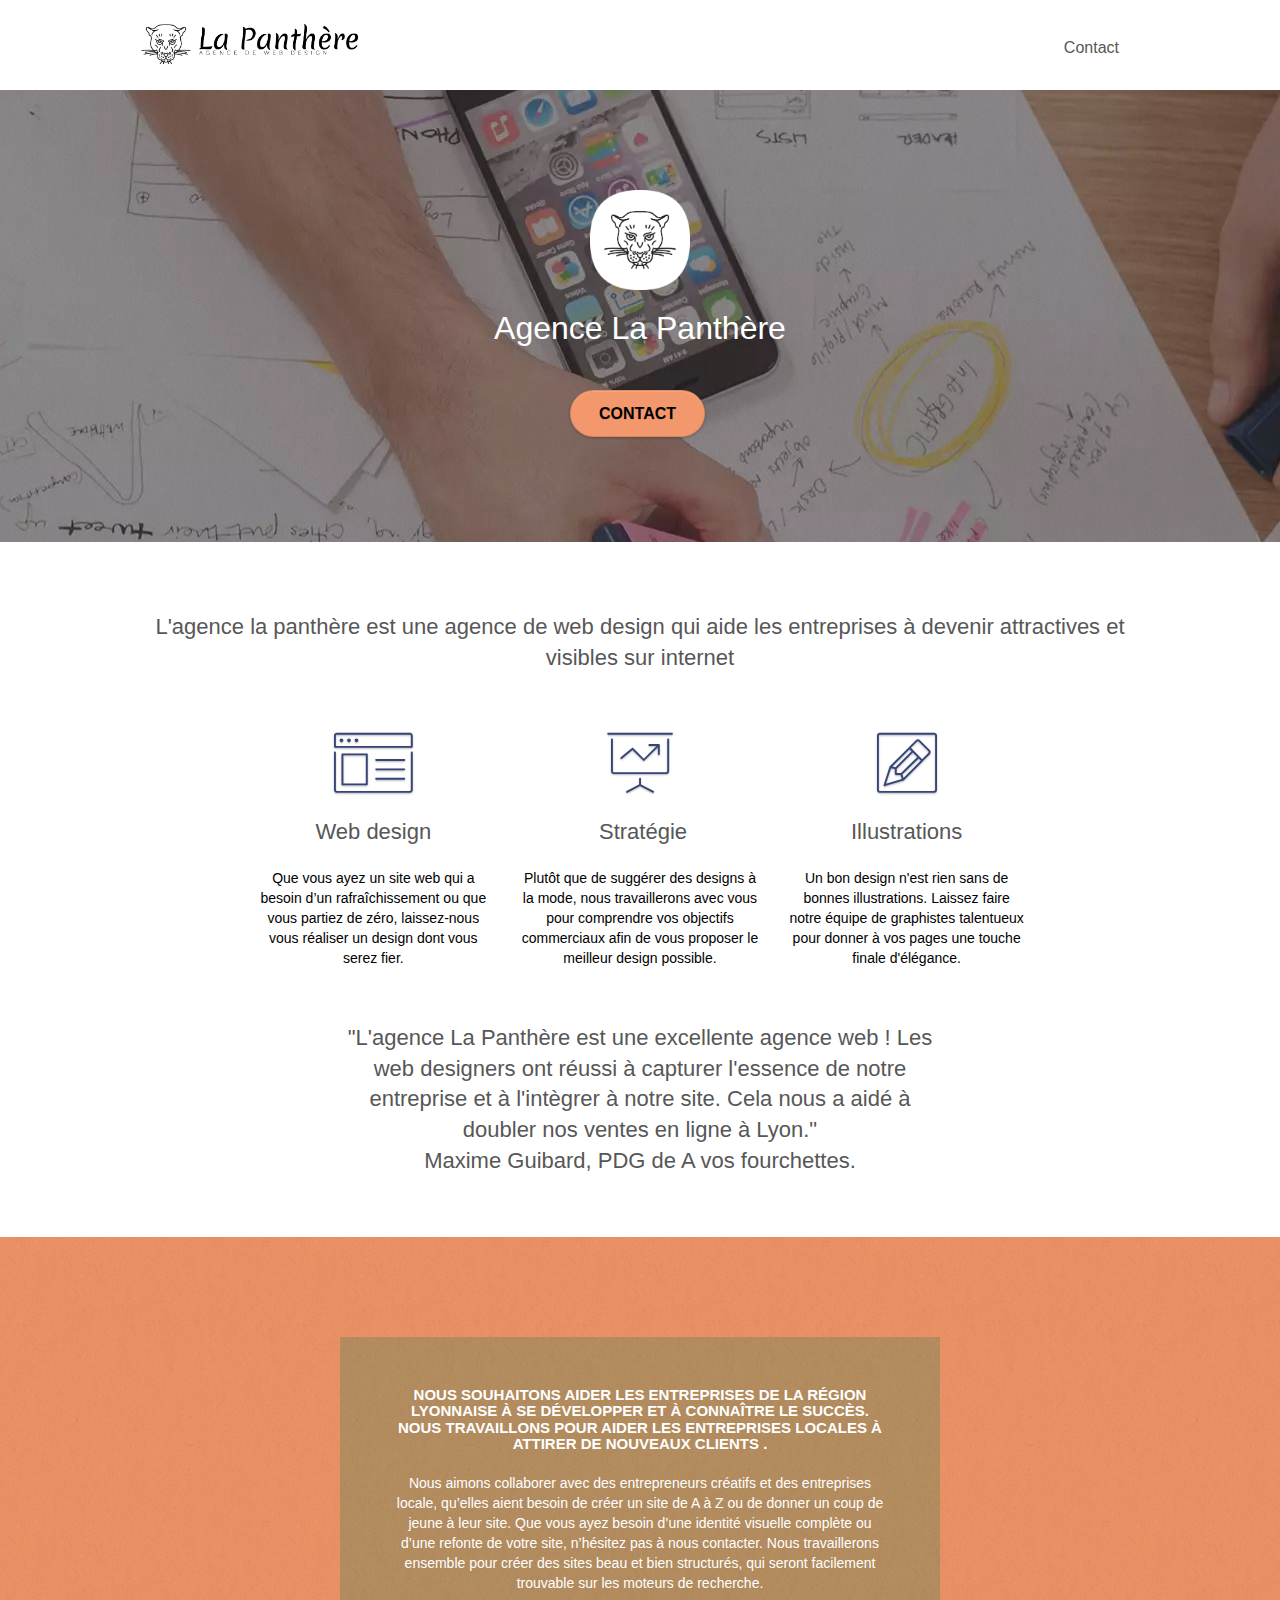
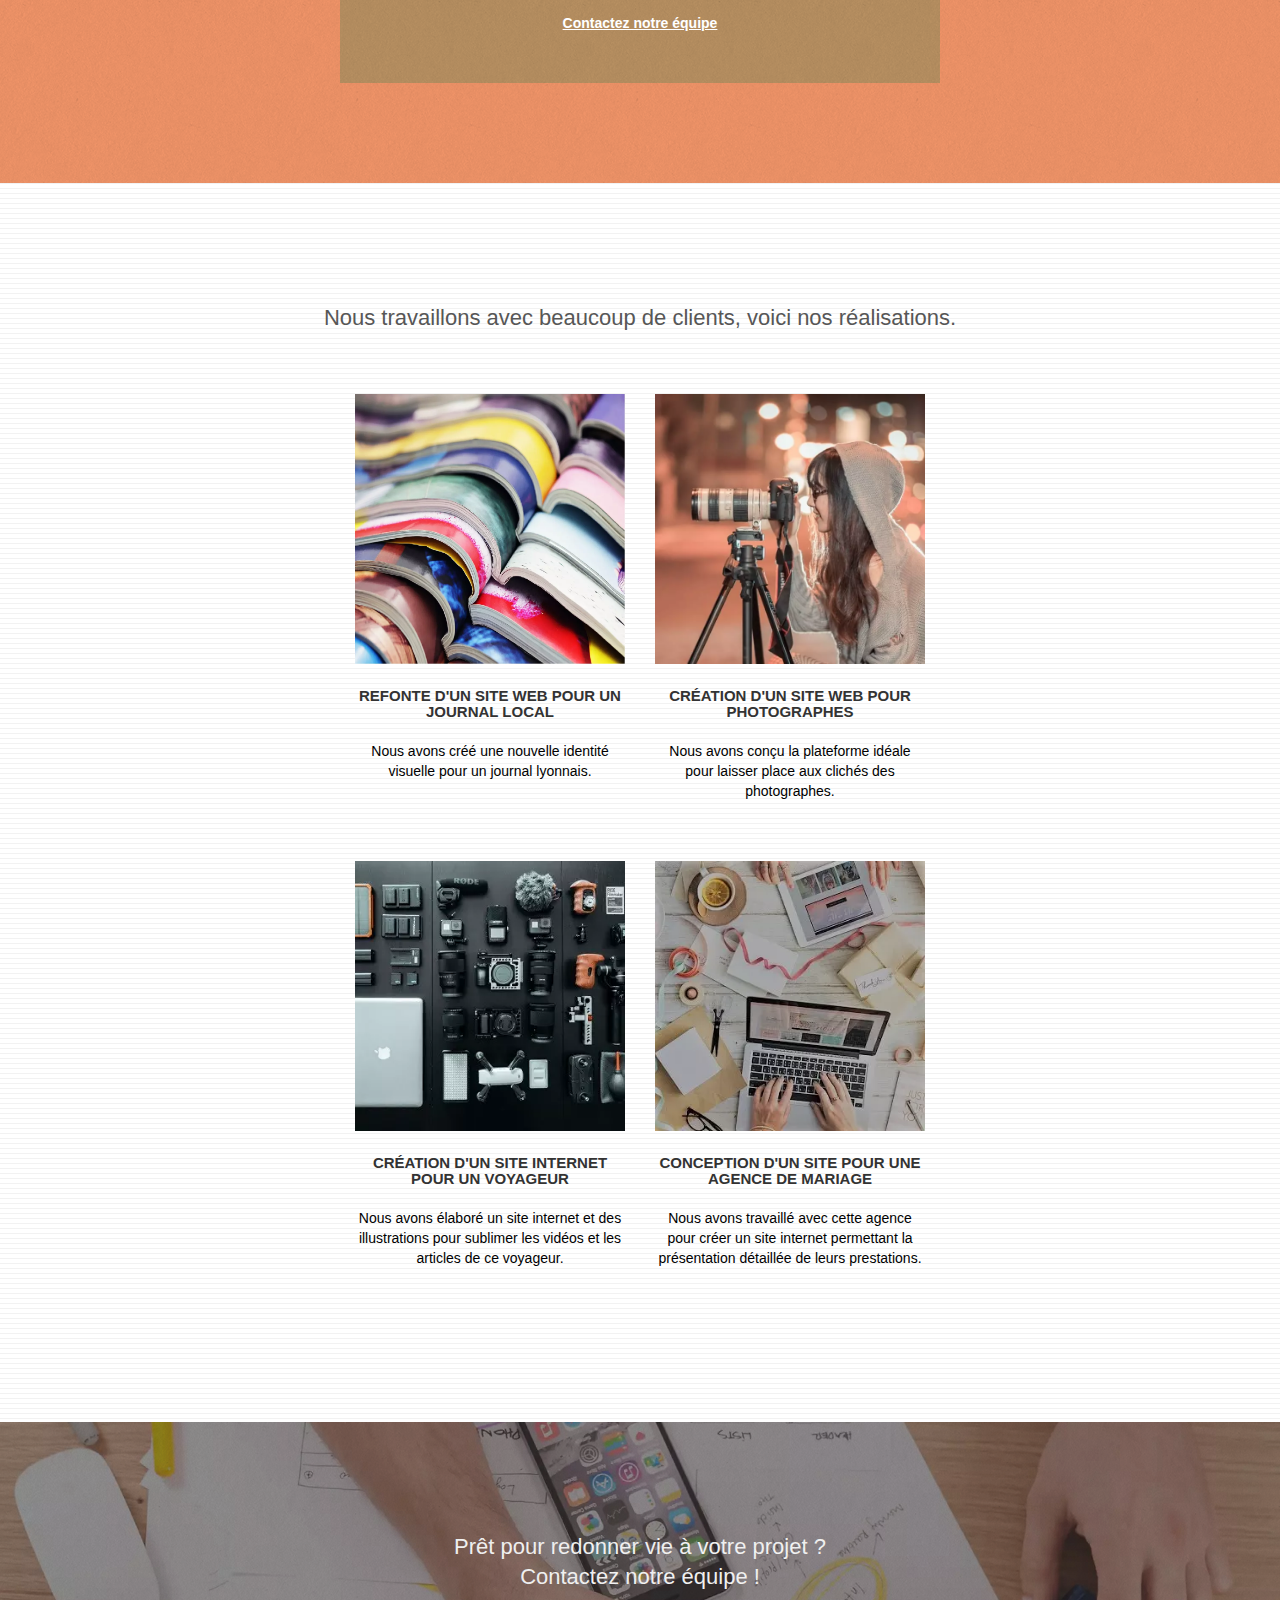
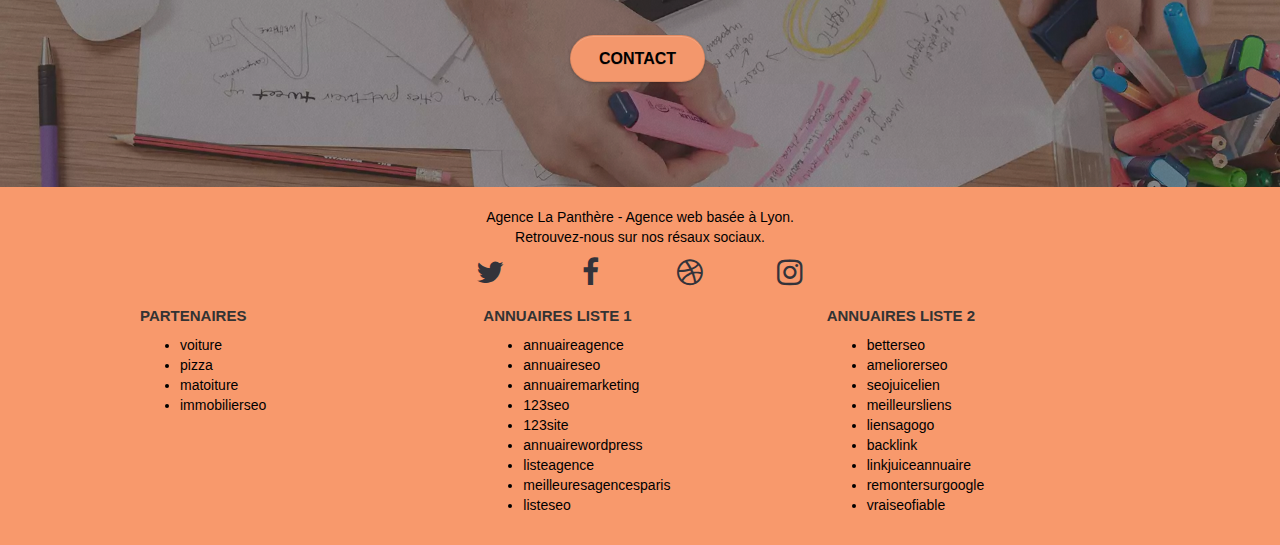
<file: index.html>
<!doctype html>
<html lang="fr">

<head>
	<meta charset="utf-8">
	<meta name="keywords" content="">
	<meta name="description" content="L'agence la panthère est une agence Lyonaise de web design qui aide
les entreprises à devenir attractives et visibles sur internet lancez vous, n'hésitez plus ! rejoignez nous ! ">
	<meta name="viewport" content="width=device-width, initial-scale=1.0, viewport-fit=cover">
	<link rel="shortcut icon" type="image/png" href="img/favicon.jpg">

	<link rel="stylesheet" type="text/css" href="./css/bootstrap.css">
	<link rel="stylesheet" type="text/css" href="style.css">
	<link rel="stylesheet" type="text/css" href="./css/font-awesome.css">
	<link rel="stylesheet" type="text/css" href="./css/et-line.css">
	<link rel="stylesheet" type="text/css" href="./css/normalize.css">


	<title>Agence web design La Panthère</title>


	<!-- Analytics -->

	<!-- Analytics END -->

</head>

<body>
	<!-- Principal conteneur -->
	
	<div class="page-container">
		<header>
	
			<!-- bloc-0 -->
	
			<div class="bloc bgc-white l-bloc " id="bloc-0">
				<div class="container bloc-sm">
	
					<nav class="navbar row">
						<div class="navbar-header">
							<a class="navbar-brand" href="index.html"><img src="img/agence-la-panthere-monochrome.webp"
									alt="Agence de Web design" /></a>
							<button id="nav-toggle" type="button" class="ui-navbar-toggle navbar-toggle"
								data-toggle="collapse" data-target=".navbar-1">
								<span class="sr-only">Toggle navigation</span>
							</button>
						</div>
						<div class="collapse navbar-collapse navbar-1 special-dropdown-nav">
							<ul class="site-navigation nav navbar-nav">
								<li>
									<a href="Contact.html">Contact</a>
								</li>
							</ul>
						</div>
					</nav>
				</div>
			</div>
		</header>
	<!-- bloc-0 END -->

	<!-- bloc-1-presentation -->
	<main>
		<div class="bloc bgc-dark-slate-blue bg-banniere d-bloc bg-t-edge bloc-bg-texture texture-paper b-parallax"
			id="bloc-1-hero">
			<div class="container bloc-lg">
				<div class="row tight-width-whitespace">
					<div class="col-sm-12">
						<img src="img/logo.webp" class="center-block image-resize-mode" width="100"
							alt="Logo de l'agence la Panthère basé à Lyon représentant la tête d'une panthère stylisé par quelques trait noir sur fond blanc." />
						<h1 class="text-center hero-bloc-text tc-white ">
							Agence La Panthère
						</h1>
						<div class="text-center">
							<a href="Contact.html" class="btn btn-lg btn-clean btn-rd cta-hero btn-atomic-tangerine"
								id="cta-hero">Contact</a>
						</div>
					</div>
				</div>
			</div>
		</div>
		<!-- bloc-1-presentation END -->

		<!-- bloc-2-services -->
		<div class="bloc bgc-white l-bloc" id="bloc-2-services">
			<div class="container bloc-md">
				<div class="row">
					<div class="text-center citationbot">
						<h2>L'agence la panthère est une agence de web design qui aide les entreprises à devenir
							attractives et visibles sur internet</h2>
					</div>
				</div>
				<div class="row voffset-lg med-width-whitespace">
					<div class="col-sm-4">
						<div class="text-center">
							<span class="et-icon-browser sm-shadow icon-dark-slate-blue icons icon-lg"></span>
						</div>
						<h2 class="mg-md text-center">
							Web design
						</h2>
						<p class="text-center ">
							Que vous ayez un site web qui a besoin d&rsquo;un rafraîchissement ou que vous partiez de
							zéro,
							laissez-nous vous réaliser un design dont vous serez fier.
						</p>
					</div>
					<div class="col-sm-4">
						<div class="text-center">
							<span class="et-icon-presentation sm-shadow icon-dark-slate-blue icons icon-lg"></span>
						</div>
						<h2 class="mg-md text-center">
							&nbsp;Stratégie
						</h2>
						<p class="text-center">
							Plutôt que de suggérer des designs à la mode, nous travaillerons avec vous pour comprendre
							vos
							objectifs commerciaux afin de vous proposer le meilleur design possible.<br>
						</p>
					</div>
					<div class="col-sm-4">
						<div class="text-center">
							<span class="et-icon-edit sm-shadow icon-dark-slate-blue icons icon-lg"></span>
						</div>
						<h2 class="mg-md text-center">
							Illustrations
						</h2>
						<p class="text-center">
							Un bon design n'est rien sans de bonnes illustrations. Laissez faire notre équipe de
							graphistes
							talentueux pour donner à vos pages une touche finale d'élégance.
						</p>
					</div>
				</div>
				<div class="col-xs-12 col-md-8 col-md-offset-2 text-center citationtop">
					<h2>"L'agence La Panthère est une excellente agence web ! Les<br /> web designers ont réussi à
						capturer
						l'essence de notre <br /> entreprise et à l'intègrer à notre site. Cela nous a aidé à <br />
						doubler nos
						ventes en ligne à Lyon."<br />Maxime Guibard, PDG de A vos fourchettes.</h2>
				</div>
			</div>
		</div>
		<!-- bloc-2-services END -->

		<!-- bloc-3-what-i-do -->
		<div class="bloc tc-white bgc-atomic-tangerine bg-presentation d-bloc bloc-bg-texture texture-paper b-parallax"
			id="bloc-3-what-i-do">
			<div class="container bloc-lg">
				<div class="row tight-width-whitespace black-background">
					<div class="col-sm-12">
						<h3 class="mg-md text-center tc-white">
							Nous souhaitons aider les entreprises de la région Lyonnaise à se développer et à connaître
							le succès. Nous travaillons pour aider les entreprises locales à attirer de nouveaux clients
							.<br>
						</h3>
						<p class="text-center white">
							Nous aimons collaborer avec des entrepreneurs créatifs et des entreprises locale, qu’elles
							aient besoin de créer un site de A à Z ou de donner un coup de jeune à leur site. Que vous
							ayez besoin d’une identité visuelle complète ou d’une refonte de votre site, n’hésitez pas à
							nous contacter. Nous travaillerons ensemble pour créer des sites beau et bien structurés,
							qui seront facilement trouvable sur les moteurs de recherche. <br><br><a
								class="ltc-white bold-link" href="page2.html">Contactez notre équipe</a><br>
						</p>
					</div>
				</div>
			</div>
		</div>
		<!-- bloc-3-what-i-do END -->

		<!-- bloc-4-portfolio -->
		<div class="bloc bgc-white bg-lines-h2-bg bg-repeat l-bloc" id="bloc-4-portfolio">
			<div class="container bloc-lg">
				<div class="row">
					<div class="col-sm-12 text-center">
						<h2>Nous travaillons avec beaucoup de clients, voici nos réalisations.</h2>
					</div>
				</div>
				<div class="row tight-width-whitespace portfolio-row">
					<div class="col-sm-6">
						<a href="#" data-lightbox="img/1.webp" data-gallery-id="gallery-1"
							data-caption="Refonte d'un site web pour un journal local" data-frame="snapshot-lb"><img
								src="img/1.webp" alt="Magsine ouvert et superposé en un camaieu de couleur"
								class="img-responsive portfolio-thumb" /></a>
						<h3 class="mg-md text-center">
							Refonte d'un site web pour un journal local
						</h3>
						<p class="text-center">
							Nous avons créé une nouvelle identité visuelle pour un journal lyonnais.
						</p>
					</div>
					<div class="col-sm-6">
						<a href="#" data-lightbox="img/2.webp" data-gallery-id="gallery-1"
							data-caption="Création d'un site web pour photographes" data-frame="snapshot-lb"><img
								src="img/2.webp" class="img-responsive portfolio-thumb"
								alt="Une jeune femme prenant une photo avec un trépied un soir dans la rue" /></a>
						<h3 class="mg-md text-center">
							Création d'un site web pour photographes
						</h3>
						<p class="text-center">
							Nous avons conçu la plateforme idéale pour laisser place aux clichés des photographes.
						</p>
					</div>
				</div>
				<div class="row tight-width-whitespace portfolio-row">
					<div class="col-sm-6">
						<a href="#" data-lightbox="img/3.webp" data-gallery-id="gallery-1"
							data-caption="Création d'un site internet pour un voyageur" data-frame="snapshot-lb"><img
								src="img/3.webp" class="img-responsive portfolio-thumb"
								alt="une photo ou sont disposé les outils du parfait photographe voyageur sur un fond noir mate" /></a>
						<h3 class="mg-md text-center">
							Création d'un site internet pour un voyageur
						</h3>
						<p class="text-center">
							Nous avons élaboré un site internet et des illustrations pour sublimer les vidéos et les
							articles de ce voyageur.
						</p>
					</div>
					<div class="col-sm-6">
						<a href="#" data-lightbox="img/4.webp" data-gallery-id="gallery-1"
							data-caption="Conception d'un site pour une agence de mariage" data-frame="snapshot-lb"><img
								src="img/4.webp" class="img-responsive portfolio-thumb"
								alt="Vue de dessus d'une table de travaille ou on peut apercevoir les mains de deux personnes travaillant sur mac et tablette avec des rubans un café des papiers aux alentours." /></a>
						<h3 class="mg-md text-center">
							Conception d'un site pour une agence de mariage
						</h3>
						<p class="text-center">
							Nous avons travaillé avec cette agence pour créer un site internet permettant la
							présentation détaillée de leurs prestations.
						</p>
					</div>
				</div>
			</div>
		</div>
		<!-- bloc-4-portfolio END -->

		<!-- bloc-5-cta -->
		<div class="bloc bgc-dark-slate-blue bg-banniere d-bloc bloc-bg-texture texture-paper" id="bloc-5-cta">
			<div class="container bloc-lg">
				<div class="row">
					<h2 class="mg-md text-center tc-white">
						Prêt pour redonner vie à votre projet ?<br>Contactez notre équipe !
					</h2>
					<div class="col-sm-12 text-center">
						<a href="contact.html"
							class="btn btn-atomic-tangerine btn-clean btn-rd btn-lg cta-hero">Contact</a>
					</div>
				</div>
			</div>
		</div>
		<!-- bloc-5-cta END -->
	</main>
		<!-- Footer - bloc-8 -->
		<footer>
			<div class="bloc bgc-atomic-tangerine d-bloc" id="bloc-8">
				<div class="container bloc-sm">
					<div class="row">
						<div class="col-sm-12">
							<p class="text-center black text-color">
								Agence La Panthère - Agence web basée à Lyon.<br>
								Retrouvez-nous sur nos résaux sociaux.<br>
							</p>
							<div class="row row-no-gutters social">
								<div class="col-sm-3">
									<div class="text-center">
										<span class="fa fa-twitter icon-md"></span>
									</div>
								</div>
								<div class="col-sm-3">
									<div class="text-center">
										<span class="fa fa-facebook icon-md"></span>
									</div>
								</div>
								<div class="col-sm-3">
									<div class="text-center">
										<span class="fa fa-dribbble icon-md"></span>
									</div>
								</div>
								<div class="col-sm-3">
									<div class="text-center">
										<span class="fa fa-instagram icon-md"></span>
									</div>
								</div>
							</div>
							<div class="row">
								<div class="col-sm-4">
									<h3>Partenaires</h3>
									<ul>
										<li>voiture</li>
										<li>pizza</li>
										<li>matoiture</li>
										<li>immobilierseo</li>
									</ul>
								</div>
								<div class="col-sm-4">
									<h3>Annuaires liste 1</h3>
									<ul>
										<li>annuaireagence</li>
										<li>annuaireseo</li>
										<li>annuairemarketing</li>
										<li>123seo</li>
										<li>123site</li>
										<li>annuairewordpress</li>
										<li>listeagence</li>
										<li>meilleuresagencesparis</li>
										<li>listeseo</li>
									</ul>
								</div>
								<div class="col-sm-4">
									<h3>Annuaires liste 2</h3>
									<ul>
										<li>betterseo</li>
										<li>ameliorerseo</li>
										<li>seojuicelien</li>
										<li>meilleursliens</li>
										<li>liensagogo</li>
										<li>backlink</li>
										<li>linkjuiceannuaire</li>
										<li>remontersurgoogle</li>
										<li>vraiseofiable</li>
									</ul>
								</div>
							</div>
						</div>
					</div>
				</div>
				</div>
		</footer>
		<!-- Footer - bloc-8 END -->
	</div>
	<!-- Principal conteneur END -->

	<script src="./js/jquery-2.1.0.js"></script>
	<script src="./js/bootstrap.js"></script>
	<script src="./js/blocs.js"></script>
	<script src="./js/jquery.touchSwipe.js" defer></script>
	<script src="./js/gmaps.js"></script>

</body>

</html>
</file>
<file: style.css>
body {
    margin: 0;
    padding: 0;
    background: #FFF;
    overflow-x: hidden;
    -webkit-font-smoothing: antialiased;
    -moz-osx-font-smoothing: grayscale;
}
* {
    box-sizing: border-box;
}
a,
button {
    transition: all .3s ease-in-out;
    outline: none!important;
}

a:hover {
    text-decoration: none;
    cursor: pointer;
}

#page-loading-blocs-notifaction {
    position: fixed;
    top: 0;
    bottom: 0;
    width: 100%;
    z-index: 100000;
    background: #FFFFFF url("img/pageload-spinner.gif") no-repeat center center;
}

.bloc {
    width: 100%;
    clear: both;
    background: 50% 50% no-repeat;
    padding: 0 50px;
    -webkit-background-size: cover;
    -moz-background-size: cover;
    -o-background-size: cover;
    background-size: cover;
    position: relative;
}

.bloc .container {
    padding-left: 0;
    padding-right: 0;
}

.bloc-lg {
    padding: 100px 50px;
}

.bloc-md {
    padding: 50px;
}

.bloc-sm {
    padding: 20px 50px;
}

.bg-center,
.bg-l-edge,
.bg-r-edge,
.bg-t-edge,
.bg-b-edge,
.bg-tl-edge,
.bg-bl-edge,
.bg-tr-edge,
.bg-br-edge,
.bg-repeat {
    -webkit-background-size: auto!important;
    -moz-background-size: auto!important;
    -o-background-size: auto!important;
    background-size: auto!important;
}

.bg-repeat {
    background: repeat;
}

.bg-t-edge {
    background: top no-repeat;
}

.bloc-bg-texture::before {
    content: "";
    background-size: 2px 2px;
    position: absolute;
    top: 0;
    bottom: 0;
    left: 0;
    right: 0;
}

.texture-paper::before {
    background: url("img/texture-paper.webp");
    background-size: 280px 280px;
    opacity: 0.26;
}

.b-parallax {
    background-attachment: fixed;
}

.d-bloc {
    color: #33333A;
}

.d-bloc button:hover {
    color: rgba(255, 255, 255, .9);
}

.d-bloc .icon-round,
.d-bloc .icon-square,
.d-bloc .icon-rounded,
.d-bloc .icon-semi-rounded-a,
.d-bloc .icon-semi-rounded-b {
    border-color: rgba(255, 255, 255, .9);
}

.d-bloc .divider-h span {
    border-color: rgba(255, 255, 255, .2);
}

.d-bloc .a-btn,
.d-bloc .navbar a,
.d-bloc .navbar-brand,
.d-bloc a .icon-sm,
.d-bloc a .icon-md,
.d-bloc a .icon-lg,
.d-bloc a .icon-xl,
.d-bloc h1 a,
.d-bloc h2 a,
.d-bloc h3 a,
.d-bloc h4 a,
.d-bloc h5 a,
.d-bloc h6 a,
.d-bloc p a {
    color: #3C3936;
}

.d-bloc .a-btn:hover,
.d-bloc .navbar a:hover,
.d-bloc .navbar-brand:hover,
.d-bloc a:hover .icon-sm,
.d-bloc a:hover .icon-md,
.d-bloc a:hover .icon-lg,
.d-bloc a:hover .icon-xl,
.d-bloc h1 a:hover,
.d-bloc h2 a:hover,
.d-bloc h3 a:hover,
.d-bloc h4 a:hover,
.d-bloc h5 a:hover,
.d-bloc h6 a:hover,
.d-bloc p a:hover {
    color: #000000;
}

.d-bloc .navbar-toggle .icon-bar {
    background: rgba(255, 255, 255, 1);
}

.d-bloc .btn-wire,
.d-bloc .btn-wire:hover {
    color: rgba(255, 255, 255, 1);
    border-color: rgba(255, 255, 255, 1);
}

.d-bloc .panel {
    color: rgba(0, 0, 0, .5);
}

.d-bloc .panel button:hover {
    color: rgba(0, 0, 0, .7);
}

.d-bloc .panel icon {
    border-color: rgba(0, 0, 0, .7);
}

.d-bloc .panel .divider-h span {
    border-color: rgba(0, 0, 0, .1);
}

.d-bloc .panel .a-btn {
    color: rgba(0, 0, 0, .6);
}

.d-bloc .panel .a-btn:hover {
    color: rgba(0, 0, 0, 1);
}

.d-bloc .panel .btn-wire,
.d-bloc .panel .btn-wire:hover {
    color: rgba(0, 0, 0, .7);
    border-color: rgba(0, 0, 0, .3);
}

.d-bloc .panel,
.l-bloc {
    color: rgba(0, 0, 0, 1);
}

.d-bloc .panel button:hover,
.l-bloc button:hover {
    color: rgba(0, 0, 0, .7);
}

.l-bloc .icon-round,
.l-bloc .icon-square,
.l-bloc .icon-rounded,
.l-bloc .icon-semi-rounded-a,
.l-bloc .icon-semi-rounded-b {
    border-color: rgba(0, 0, 0, .7);
}

.d-bloc .panel .divider-h span,
.l-bloc .divider-h span {
    border-color: rgba(0, 0, 0, .1);
}

.d-bloc .panel .a-btn,
.l-bloc .a-btn,
.l-bloc .navbar a,
.l-bloc .navbar-brand,
.l-bloc a .icon-sm,
.l-bloc a .icon-md,
.l-bloc a .icon-lg,
.l-bloc a .icon-xl,
.l-bloc h1 a,
.l-bloc h2 a,
.l-bloc h3 a,
.l-bloc h4 a,
.l-bloc h5 a,
.l-bloc h6 a,
.l-bloc p a {
    color: rgba(0, 0, 0, .6);
}

.d-bloc .panel .a-btn:hover,
.l-bloc .a-btn:hover,
.l-bloc .navbar a:hover,
.l-bloc .navbar-brand:hover,
.l-bloc a:hover .icon-sm,
.l-bloc a:hover .icon-md,
.l-bloc a:hover .icon-lg,
.l-bloc a:hover .icon-xl,
.l-bloc h1 a:hover,
.l-bloc h2 a:hover,
.l-bloc h3 a:hover,
.l-bloc h4 a:hover,
.l-bloc h5 a:hover,
.l-bloc h6 a:hover,
.l-bloc p a:hover {
    color: rgba(0, 0, 0, 1);
}

.l-bloc .navbar-toggle .icon-bar {
    color: rgba(0, 0, 0, .6);
}

.d-bloc .panel .btn-wire,
.d-bloc .panel .btn-wire:hover,
.l-bloc .btn-wire,
.l-bloc .btn-wire:hover {
    color: rgba(0, 0, 0, .7);
    border-color: rgba(0, 0, 0, .3);
}

.voffset {
    margin-top: 30px;
}

.voffset-lg {
    margin-top: 80px;
}

.row-no-gutters {
    margin-right: 0;
    margin-left: 0;
}

.row.row-no-gutters > [class^="col-"],
.row.row-no-gutters > [class*=" col-"] {
    padding-right: 0;
    padding-left: 0;
}

#bloc-1-hero h1 {
    font-size: 32px;
}

.navbar {
    display: flex;
    margin-bottom: 0;
    z-index: 1;
}

.navbar-brand {
    display: flex;
    height: auto;
    padding: 3px 15px;
    font-size: 25px;
    font-weight: normal;
    font-weight: 600;
}

.navbar-brand img {
    max-height: 200px;
    margin: 0 5px 0 0;
    display: inline;
}

.navbar-brand img[src$=svg] {
    min-width: 100px;
}

.nav-center .navbar-brand img {
    margin: 0;
}

.navbar .nav {
    padding-top: 2px;
    float: right;
}
header img {
    height: 40px;
}
.nav > li {
    float: left;
    margin-top: 4px;
    font-size: 16px;
}

.navbar-nav .open .dropdown-menu > li > a {
    text-align: inherit;
}

.nav > li a:hover,
.nav > li a:focus {
    background: transparent;
}

.navbar-toggle {
    margin: 10px 10px 0 0;
    border: 0px;
}

.navbar-toggle:hover {
    background: transparent!important;
}

.navbar-toggle .icon-bar {
    background-color: rgba(0, 0, 0, .5);
    width: 26px;
}

.nav-invert .navbar .nav {
    float: left;
}

.nav-invert .navbar-header,
.nav-invert .navbar-brand {
    float: right;
    z-index: 2;
}
.Header-nav-acceuil {
    display: flex;
    position: relative;
    left: 75%;
    top: 15px;
}
.img-responsive {
    height: 270px;
    width: 270px;
    margin: auto;
}

@media (min-width: 768px) {
    .site-navigation {
        position: absolute;
        top: 50%;
        right: 20px;
        transform: translate(0, -50%);
        -webkit-transform: translateY(-50%);
    }
    .nav > li .dropdown-menu a,
    .nav > li .dropdown-menu a:hover {
        color: #484848;
    }
    .nav-invert .site-navigation {
        left: 0;
        right: 0;
    }
    .nav-center {
        text-align: center;
    }
    .nav-center .navbar-header {
        width: 100%;
    }
    .nav-center .navbar-header,
    .nav-center .navbar-brand,
    .nav-center .nav > li {
        float: none;
        display: inline-block;
    }
    .nav-center .site-navigation {
        position: relative;
        width: 100%;
        right: 0;
        margin-right: 0px;
        margin-top: 20px;
    }
    .nav-center.mini-nav .navbar-toggle {
        float: none;
        margin: 10px auto 0;
    }
    .navbar-toggle {
        display: none;
    }
}

.nav > li > .dropdown a {
    background: none!important;
    display: block;
    padding: 14px 15px;
}

nav .caret {
    margin: 0 5px;
}

.dropdown-menu .dropdown-menu {
    top: -8px;
    left: 100%;
}

.dropdown-menu .dropmenu-flow-right {
    top: 100%;
    left: 0;
    margin-left: -1px;
    border-top-left-radius: 0;
    border-top-right-radius: 0;
}

.dropdown-menu .dropdown span {
    border: 4px solid black;
    border-top-color: transparent;
    border-right-color: transparent;
    border-bottom-color: transparent;
    margin: 6px -5px 0 0!important;
    float: right;
}

.mg-md {
    margin-top: 10px;
    margin-bottom: 20px;
}

.mg-lg {
    margin-top: 10px;
    margin-bottom: 40px;
}

.btn {
    margin: 0 5px 5px 0;
}

.btn.pull-right {
    margin: 0 0 5px 5px;
}

.btn-d,
.btn-d:hover,
.btn-d:focus {
    color: #FFF;
    background: rgba(0, 0, 0, .3);
}

button {
    outline: none!important;
}

.btn-rd {
    border-radius: 40px;
}

.btn-clean {
    border: 1px solid rgba(0, 0, 0, .08);
    border-bottom-color: rgba(0, 0, 0, .1);
    text-shadow: 0 1px 0 rgba(0, 0, 1, .1);
    box-shadow: 0 1px 3px rgba(0, 0, 1, .25), inset 0 1px 0 0 rgba(255, 255, 255, .15);
}

.icon-md {
    font-size: 30px!important;
}

.icon-lg {
    font-size: 60px!important;
}

.sm-shadow {
    text-shadow: 0 1px 2px rgba(0, 0, 0, .3);
}

.panel-sq,
.panel-sq .panel-heading,
.panel-sq .panel-footer {
    border-radius: 0;
}

.panel-rd {
    border-radius: 30px;
}

.panel-rd .panel-heading {
    border-radius: 29px 29px 0 0;
}

.panel-rd .panel-footer {
    border-radius: 0 0 29px 29px;
}

.form-control {
    border-color: rgba(0, 0, 0, .1);
    box-shadow: none;
    display: block;
    width: 60%;
    height: 35px;
    padding: 6px 12px;
    font-size: 14px;
    border: 1px solid #CCC;
    border-radius: 6px;
}
label {
    display: inline-block;
    max-width: 100%;
    margin-bottom: 5px;
}
.scrollToTop {
    width: 40px;
    height: 40px;
    position: fixed;
    bottom: 20px;
    right: 20px;
    opacity: 0;
    z-index: 500;
    transition: all .3s ease-in-out;
}

.scrollToTop span {
    margin-top: 6px;
}

.showScrollTop {
    font-size: 14px;
    opacity: 1;
}

a[data-lightbox] {
    position: relative;
    display: block;
    text-align: center;
}

a[data-lightbox]:hover::before {
    content: "+";
    font-family: "HelveticaNeue-Light", "Helvetica Neue Light", "Helvetica Neue", Helvetica, Arial;
    font-size: 32px;
    width: 50px;
    height: 50px;
    margin-left: -25px;
    border-radius: 50%;
    background: rgba(0, 0, 0, .6);
    color: #FFF;
    font-weight: 100;
    z-index: 1;
    position: absolute;
    top: 50%;
    transform: translateY(-50%);
    -webkit-transform: translateY(-50%);
}

a[data-lightbox]:hover img {
    opacity: 0.6;
    -webkit-animation-fill-mode: none;
    animation-fill-mode: none;
}

#lightbox-modal {
    display: flex;
    align-items: center;
}

#lightbox-modal .modal-dialog {
    width: 90%;
    max-width: 900px;
    margin: 0 auto 0;
}

#lightbox-modal .modal-dialog img {
    max-height: 90vh;
    margin: 0 auto;
}

.lightbox-caption {
    padding: 20px;
    color: #FFF;
    background: rgba(0, 0, 0, .5);
    position: absolute;
    left: 15px;
    right: 15px;
    bottom: 5px;
}

.close-lightbox {
    color: #FFF;
    font-size: 30px;
    position: absolute;
    top: 20px;
    right: 20px;
    z-index: 20;
    background: rgba(0, 0, 0, .5);
    border: none;
    line-height: 30px;
    padding: 0 9px 5px;
    opacity: 0.3;
}

.close-lightbox:hover,
.next-lightbox:hover,
.prev-lightbox:hover {
    opacity: 1.0;
    color: #FFF;
}

.next-lightbox,
.prev-lightbox {
    font-size: 20px;
    color: rgba(255, 255, 255, .9);
    background: rgba(0, 0, 0, .5);
    transition: all .2s ease-in-out;
    position: absolute;
    top: 45%;
    z-index: 1;
    opacity: 0.4;
}

.next-lightbox {
    padding: 6px 8px 1px 13px;
    right: 25px;
}

.prev-lightbox {
    padding: 6px 13px 1px 10px;
    left: 25px;
}

.snapshot-lb .modal-body {
    padding-bottom: 45px;
}

.snapshot-lb .lightbox-caption {
    padding: 0;
    color: rgba(0, 0, 0, .5);
    background: none;
}

h1,
h2,
h3,
h4,
h5,
h6,
label,
.btn,
a {
    font-family: "helvetica";
    font-weight: 400;
    color: #575757!important;
}

.container {
    max-width: 1000px;
    margin-right: auto;
    margin-left: auto;
}

.hero-bloc-text {
    font-size: 38px;
}

.hero-bloc-text-sub {
    font-size: 36px;
}

.statement-bloc-text {
    line-height: 26px;
    font-style: italic;
    font-size: 20px;
    text-align: center;
    font-weight: lighter;
    max-width: 520px;
    margin: auto auto auto auto;
}

p {
    font-size: 14px;
}
.citationbot {
    padding-bottom: 25px;
}
.citationtop {
    padding-top: 25px;
}
.tight-width-whitespace {
    max-width: 600px;
    margin: auto auto auto auto;
}

.h1 {
    font-size: 20px;
    font-family: "Open Sans";
}

.cta-hero {
    margin-top: 22px;
    color: #FFFFFF!important;
    text-transform: uppercase;
    padding: 12px 28px 12px 28px;
    font-size: 16px;
    font-weight: 700;
}

.social {
    max-width: 400px;
    margin: auto auto auto auto;
}

h2 {
    font-size: 22px;
    line-height: 1.4em;
}

h3 {
    font-size: 15px;
    text-transform: uppercase;
    font-weight: 700;
    color: #333333!important;
}

.med-width-whitespace {
    max-width: 800px;
    margin: auto auto auto auto;
    box-shadow: 0px 0px 0px #000000;
}

h1 {
    color: #333333!important;
}

h4 {
    color: #333333!important;
}

.icons {
    margin-bottom: 14px;
    margin-top: 24px;
}

.black {
    color: #000000!important;
}

.portfolio-thumb {
    margin-bottom: 24px;
}

.portfolio-row {
    margin-bottom: 44px;
    margin-top: 50px;
}

.avatar {
    box-shadow: 0px 4px 9px rgba(0, 0, 0, 0.3);
}

.black-background {
    background-color: rgba(165, 147, 99, 0.7);
    padding: 40px 40px 40px 40px;
}

.bold-link {
    font-weight: 900;
    text-decoration: underline!important;
}
footer ul li {
    color: #000000;
}
footer h4 {
    color: #000000;
}
.text-color {
    color: #000000;
}
.bgc-white {
    background-color: #FFFFFF;
}

.bgc-dark-slate-blue {
    background-color: #364577;
}

.bgc-atomic-tangerine {
    background-color: #f8996c;
}
.tc-black {
    color: #000000;
}
.tc-white {
    color: #fff!important;
}

.btn-atomic-tangerine {
    background: #F3976C;
    color: #000000!important;
}

.btn-atomic-tangerine:hover {
    background: #c27956!important;
    color: #000000!important;
}

.ltc-white {
    color: #FFFFFF!important;
}

.ltc-white:hover {
    color: #cccccc!important;
}

.ltc-atomic-tangerine {
    color: #F3976C!important;
}

.ltc-atomic-tangerine:hover {
    color: #F3976C!important;
}

.icon-dark-slate-blue {
    color: #364577!important;
    border-color: #364577!important;
}

.bg-dots-bg {
    background-image: url("img/dots-bg.webp");
}

.bg-lines-h2-bg {
    background-image: url("img/lines-h2-bg.webp");
}

.bg-banniere {
    background-image: url("img/agence-la-panthere.webp");
}

.bg-presentation {
    background-image: url("img/image-de-presentation.webp");
}

@media (max-width: 1024px) {
    .bloc {
        padding-left: 20px;
        padding-right: 20px;
    }
    .bloc.full-width-bloc,
    .bloc-tile-2.full-width-bloc .container,
    .bloc-tile-3.full-width-bloc .container,
    .bloc-tile-4.full-width-bloc .container {
        padding-left: 0;
        padding-right: 0;
    }
}

@media (max-width: 992px) and (min-width: 768px) {
    .navbar .nav {
        max-width: 80%
    }
    .nav-center.navbar .nav {
        max-width: 100%
    }
}

@media only screen and (min-device-width: 768px) and (max-device-width: 1024px) and (orientation: landscape) {
    .b-parallax {
        background-attachment: scroll;
    }
}

@media only screen and (min-device-width: 1024px) and (max-device-width: 1366px) and (-webkit-min-device-pixel-ratio: 1.5) {
    .b-parallax {
        background-attachment: scroll;
    }
}

@media (max-width: 991px) {
    .container {
        width: 100%;
    }
    .b-parallax {
        background-attachment: scroll;
    }
    .page-container,
    #hero-bloc {
        overflow-x: hidden;
        position: relative;
    }
    .bloc {
        padding-left: constant(safe-area-inset-left);
        padding-right: constant(safe-area-inset-right);
    }
    .bloc-group,
    .bloc-group .bloc {
        display: block;
        width: 100%;
    }
    .bloc-fill-screen .fill-bloc-top-edge,
    .bloc-fill-screen .fill-bloc-bottom-edge {
        padding: 0 20px;
        padding-left: constant(safe-area-inset-left);
        padding-right: constant(safe-area-inset-right);
    }
}

@media (max-width: 767px) {
    .page-container {
        overflow-x: hidden;
        position: relative;
    }
    h1,
    h2,
    h3,
    h4,
    h5,
    h6,
    p,
    #disqus_thread {
        padding-left: 10px!important;
        padding-right: 10px!important;
    }
    .b-parallax {
        background-attachment: scroll;
    }
    .navbar .nav {
        padding-top: 0;
        border-top: 1px solid rgba(0, 0, 0, .2);
        float: none!important;
    }
    .navbar.row {
        margin-left: 0;
        margin-right: 0;
    }
    .site-navigation {
        position: inherit;
        transform: none;
        -webkit-transform: none;
        -ms-transform: none;
    }
    .nav > li {
        margin-top: 0;
        border-bottom: 1px solid rgba(0, 0, 0, .1);
        background: rgba(0, 0, 0, .05);
        text-align: left;
        padding-left: 15px;
        width: 100%;
    }
    .nav > li:hover {
        background: rgba(0, 0, 0, .08);
    }
    .dropdown .dropdown a .caret {
        float: none;
        margin: 5px 0 0 10px!important;
        border: 4px solid black;
        border-bottom-color: transparent;
        border-right-color: transparent;
        border-left-color: transparent;
    }
    #hero-bloc .navbar .nav {
        background: rgba(0, 0, 0, .8);
    }
    #hero-bloc .navbar .nav a {
        color: rgba(255, 255, 255, .6);
    }
    .hero {
        padding: 50px 0;
    }
    .hero-nav {
        left: -1px;
        right: -1px;
    }
    .navbar-collapse {
        padding: 0;
        overflow-x: hidden;
        -webkit-box-shadow: none;
        box-shadow: none;
    }
    .navbar-brand img {
        max-height: 40px;
        width: auto;
    }
    .nav-invert .navbar-header {
        float: none;
        width: 100%;
    }
    .nav-invert .navbar-toggle {
        float: left;
        margin-left: 10px;
    }
    .bloc {
        padding-left: 0;
        padding-right: 0;
    }
    .bloc-xxl,
    .bloc-xl,
    .bloc-lg {
        padding: 40px 0;
    }
    .bloc-sm,
    .bloc-md {
        padding-left: 0;
        padding-right: 0;
    }
    .bloc-tile-2 .container,
    .bloc-tile-3 .container,
    .bloc-tile-4 .container,
    .bloc-fill-screen .fill-bloc-top-edge,
    .bloc-fill-screen .fill-bloc-bottom-edge {
        padding-left: 0;
        padding-right: 0;
    }
    .a-block {
        padding: 0 10px;
    }
    .btn-dwn {
        display: none;
    }
    .voffset {
        margin-top: 5px;
    }
    .voffset-md {
        margin-top: 20px;
    }
    .voffset-lg {
        margin-top: 30px;
    }
    form {
        padding: 5px;
    }
    .close-lightbox {
        display: inline-block;
    }
    .blocsapp-device-iphone5 {
        background-size: 216px 425px;
        padding-top: 60px;
        width: 216px;
        height: 425px;
    }
    .blocsapp-device-iphone5 img {
        width: 180px;
        height: 320px;
    }
}

@media (max-width: 400px) {
    .bloc {
        padding-left: 0;
        padding-right: 0;
    }
}

@media (max-width: 767px) {
    .bloc-mob-center-text {
        text-align: center;
    }
}
</file>
<file: css/et-line.css>
@font-face {
    font-family: et-line;
    src: url(../fonts/et-line.eot);
    src: url(../fonts/et-line.eot?#iefix) format('embedded-opentype'), url(../fonts/et-line.woff) format('woff'), url(../fonts/et-line.ttf) format('truetype'), url(../fonts/et-line.svg#et-line) format('svg');
    font-weight: 400;
    font-style: normal
}

.et-icon-adjustments,
.et-icon-alarmclock,
.et-icon-anchor,
.et-icon-aperture,
.et-icon-attachment,
.et-icon-bargraph,
.et-icon-basket,
.et-icon-beaker,
.et-icon-bike,
.et-icon-book-open,
.et-icon-briefcase,
.et-icon-browser,
.et-icon-calendar,
.et-icon-camera,
.et-icon-caution,
.et-icon-chat,
.et-icon-circle-compass,
.et-icon-clipboard,
.et-icon-clock,
.et-icon-cloud,
.et-icon-compass,
.et-icon-desktop,
.et-icon-dial,
.et-icon-document,
.et-icon-documents,
.et-icon-download,
.et-icon-dribbble,
.et-icon-edit,
.et-icon-envelope,
.et-icon-expand,
.et-icon-facebook,
.et-icon-flag,
.et-icon-focus,
.et-icon-gears,
.et-icon-genius,
.et-icon-gift,
.et-icon-global,
.et-icon-globe,
.et-icon-googleplus,
.et-icon-grid,
.et-icon-happy,
.et-icon-hazardous,
.et-icon-heart,
.et-icon-hotairballoon,
.et-icon-hourglass,
.et-icon-key,
.et-icon-laptop,
.et-icon-layers,
.et-icon-lifesaver,
.et-icon-lightbulb,
.et-icon-linegraph,
.et-icon-linkedin,
.et-icon-lock,
.et-icon-magnifying-glass,
.et-icon-map,
.et-icon-map-pin,
.et-icon-megaphone,
.et-icon-mic,
.et-icon-mobile,
.et-icon-newspaper,
.et-icon-notebook,
.et-icon-paintbrush,
.et-icon-paperclip,
.et-icon-pencil,
.et-icon-phone,
.et-icon-picture,
.et-icon-pictures,
.et-icon-piechart,
.et-icon-presentation,
.et-icon-pricetags,
.et-icon-printer,
.et-icon-profile-female,
.et-icon-profile-male,
.et-icon-puzzle,
.et-icon-quote,
.et-icon-recycle,
.et-icon-refresh,
.et-icon-ribbon,
.et-icon-rss,
.et-icon-sad,
.et-icon-scissors,
.et-icon-scope,
.et-icon-search,
.et-icon-shield,
.et-icon-speedometer,
.et-icon-strategy,
.et-icon-streetsign,
.et-icon-tablet,
.et-icon-target,
.et-icon-telescope,
.et-icon-toolbox,
.et-icon-tools,
.et-icon-tools-2,
.et-icon-trophy,
.et-icon-tumblr,
.et-icon-twitter,
.et-icon-upload,
.et-icon-video,
.et-icon-wallet,
.et-icon-wine {
    font-family: et-line;
    speak: none;
    font-style: normal;
    font-weight: 400;
    font-variant: normal;
    text-transform: none;
    line-height: 1;
    -webkit-font-smoothing: antialiased;
    -moz-osx-font-smoothing: grayscale;
    display: inline-block
}

.et-icon-mobile:before {
    content: "\e000"
}

.et-icon-laptop:before {
    content: "\e001"
}

.et-icon-desktop:before {
    content: "\e002"
}

.et-icon-tablet:before {
    content: "\e003"
}

.et-icon-phone:before {
    content: "\e004"
}

.et-icon-document:before {
    content: "\e005"
}

.et-icon-documents:before {
    content: "\e006"
}

.et-icon-search:before {
    content: "\e007"
}

.et-icon-clipboard:before {
    content: "\e008"
}

.et-icon-newspaper:before {
    content: "\e009"
}

.et-icon-notebook:before {
    content: "\e00a"
}

.et-icon-book-open:before {
    content: "\e00b"
}

.et-icon-browser:before {
    content: "\e00c"
}

.et-icon-calendar:before {
    content: "\e00d"
}

.et-icon-presentation:before {
    content: "\e00e"
}

.et-icon-picture:before {
    content: "\e00f"
}

.et-icon-pictures:before {
    content: "\e010"
}

.et-icon-video:before {
    content: "\e011"
}

.et-icon-camera:before {
    content: "\e012"
}

.et-icon-printer:before {
    content: "\e013"
}

.et-icon-toolbox:before {
    content: "\e014"
}

.et-icon-briefcase:before {
    content: "\e015"
}

.et-icon-wallet:before {
    content: "\e016"
}

.et-icon-gift:before {
    content: "\e017"
}

.et-icon-bargraph:before {
    content: "\e018"
}

.et-icon-grid:before {
    content: "\e019"
}

.et-icon-expand:before {
    content: "\e01a"
}

.et-icon-focus:before {
    content: "\e01b"
}

.et-icon-edit:before {
    content: "\e01c"
}

.et-icon-adjustments:before {
    content: "\e01d"
}

.et-icon-ribbon:before {
    content: "\e01e"
}

.et-icon-hourglass:before {
    content: "\e01f"
}

.et-icon-lock:before {
    content: "\e020"
}

.et-icon-megaphone:before {
    content: "\e021"
}

.et-icon-shield:before {
    content: "\e022"
}

.et-icon-trophy:before {
    content: "\e023"
}

.et-icon-flag:before {
    content: "\e024"
}

.et-icon-map:before {
    content: "\e025"
}

.et-icon-puzzle:before {
    content: "\e026"
}

.et-icon-basket:before {
    content: "\e027"
}

.et-icon-envelope:before {
    content: "\e028"
}

.et-icon-streetsign:before {
    content: "\e029"
}

.et-icon-telescope:before {
    content: "\e02a"
}

.et-icon-gears:before {
    content: "\e02b"
}

.et-icon-key:before {
    content: "\e02c"
}

.et-icon-paperclip:before {
    content: "\e02d"
}

.et-icon-attachment:before {
    content: "\e02e"
}

.et-icon-pricetags:before {
    content: "\e02f"
}

.et-icon-lightbulb:before {
    content: "\e030"
}

.et-icon-layers:before {
    content: "\e031"
}

.et-icon-pencil:before {
    content: "\e032"
}

.et-icon-tools:before {
    content: "\e033"
}

.et-icon-tools-2:before {
    content: "\e034"
}

.et-icon-scissors:before {
    content: "\e035"
}

.et-icon-paintbrush:before {
    content: "\e036"
}

.et-icon-magnifying-glass:before {
    content: "\e037"
}

.et-icon-circle-compass:before {
    content: "\e038"
}

.et-icon-linegraph:before {
    content: "\e039"
}

.et-icon-mic:before {
    content: "\e03a"
}

.et-icon-strategy:before {
    content: "\e03b"
}

.et-icon-beaker:before {
    content: "\e03c"
}

.et-icon-caution:before {
    content: "\e03d"
}

.et-icon-recycle:before {
    content: "\e03e"
}

.et-icon-anchor:before {
    content: "\e03f"
}

.et-icon-profile-male:before {
    content: "\e040"
}

.et-icon-profile-female:before {
    content: "\e041"
}

.et-icon-bike:before {
    content: "\e042"
}

.et-icon-wine:before {
    content: "\e043"
}

.et-icon-hotairballoon:before {
    content: "\e044"
}

.et-icon-globe:before {
    content: "\e045"
}

.et-icon-genius:before {
    content: "\e046"
}

.et-icon-map-pin:before {
    content: "\e047"
}

.et-icon-dial:before {
    content: "\e048"
}

.et-icon-chat:before {
    content: "\e049"
}

.et-icon-heart:before {
    content: "\e04a"
}

.et-icon-cloud:before {
    content: "\e04b"
}

.et-icon-upload:before {
    content: "\e04c"
}

.et-icon-download:before {
    content: "\e04d"
}

.et-icon-target:before {
    content: "\e04e"
}

.et-icon-hazardous:before {
    content: "\e04f"
}

.et-icon-piechart:before {
    content: "\e050"
}

.et-icon-speedometer:before {
    content: "\e051"
}

.et-icon-global:before {
    content: "\e052"
}

.et-icon-compass:before {
    content: "\e053"
}

.et-icon-lifesaver:before {
    content: "\e054"
}

.et-icon-clock:before {
    content: "\e055"
}

.et-icon-aperture:before {
    content: "\e056"
}

.et-icon-quote:before {
    content: "\e057"
}

.et-icon-scope:before {
    content: "\e058"
}

.et-icon-alarmclock:before {
    content: "\e059"
}

.et-icon-refresh:before {
    content: "\e05a"
}

.et-icon-happy:before {
    content: "\e05b"
}

.et-icon-sad:before {
    content: "\e05c"
}

.et-icon-facebook:before {
    content: "\e05d"
}

.et-icon-twitter:before {
    content: "\e05e"
}

.et-icon-googleplus:before {
    content: "\e05f"
}

.et-icon-rss:before {
    content: "\e060"
}

.et-icon-tumblr:before {
    content: "\e061"
}

.et-icon-linkedin:before {
    content: "\e062"
}

.et-icon-dribbble:before {
    content: "\e063"
}
</file>
